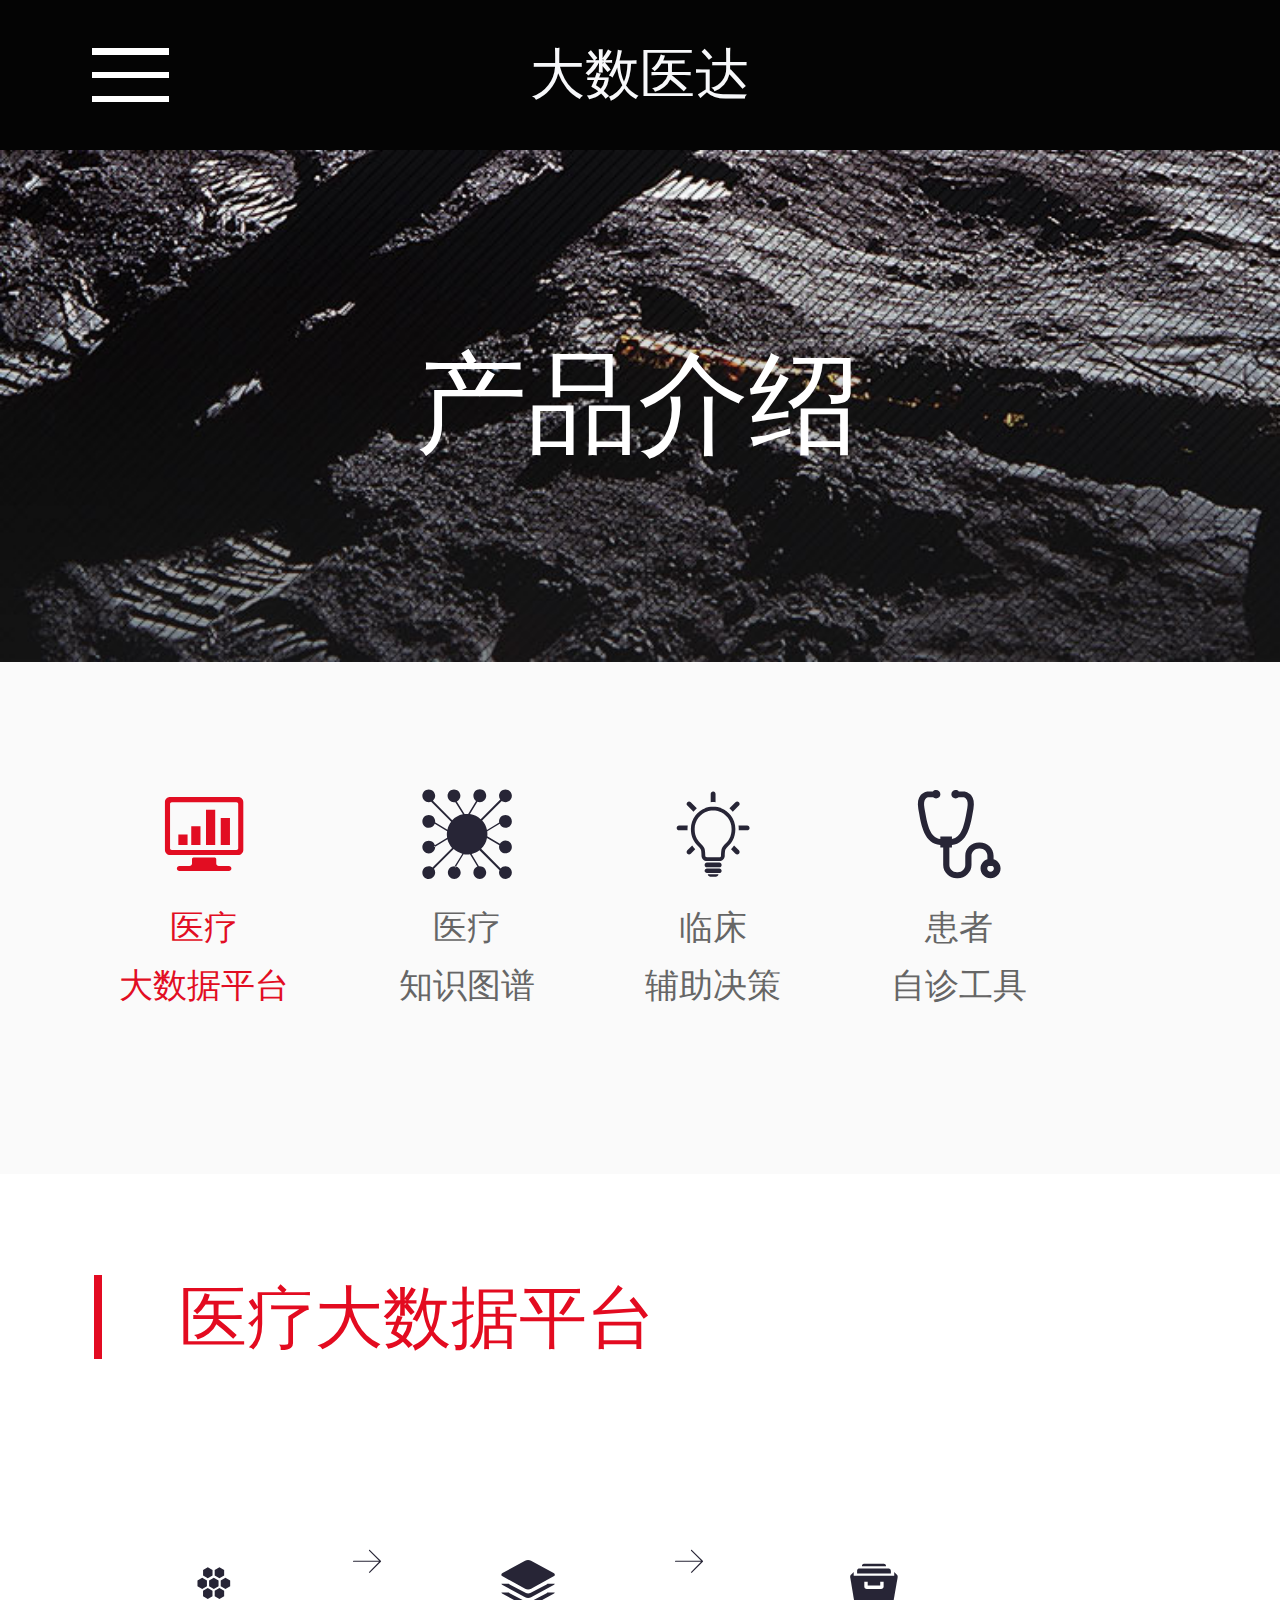
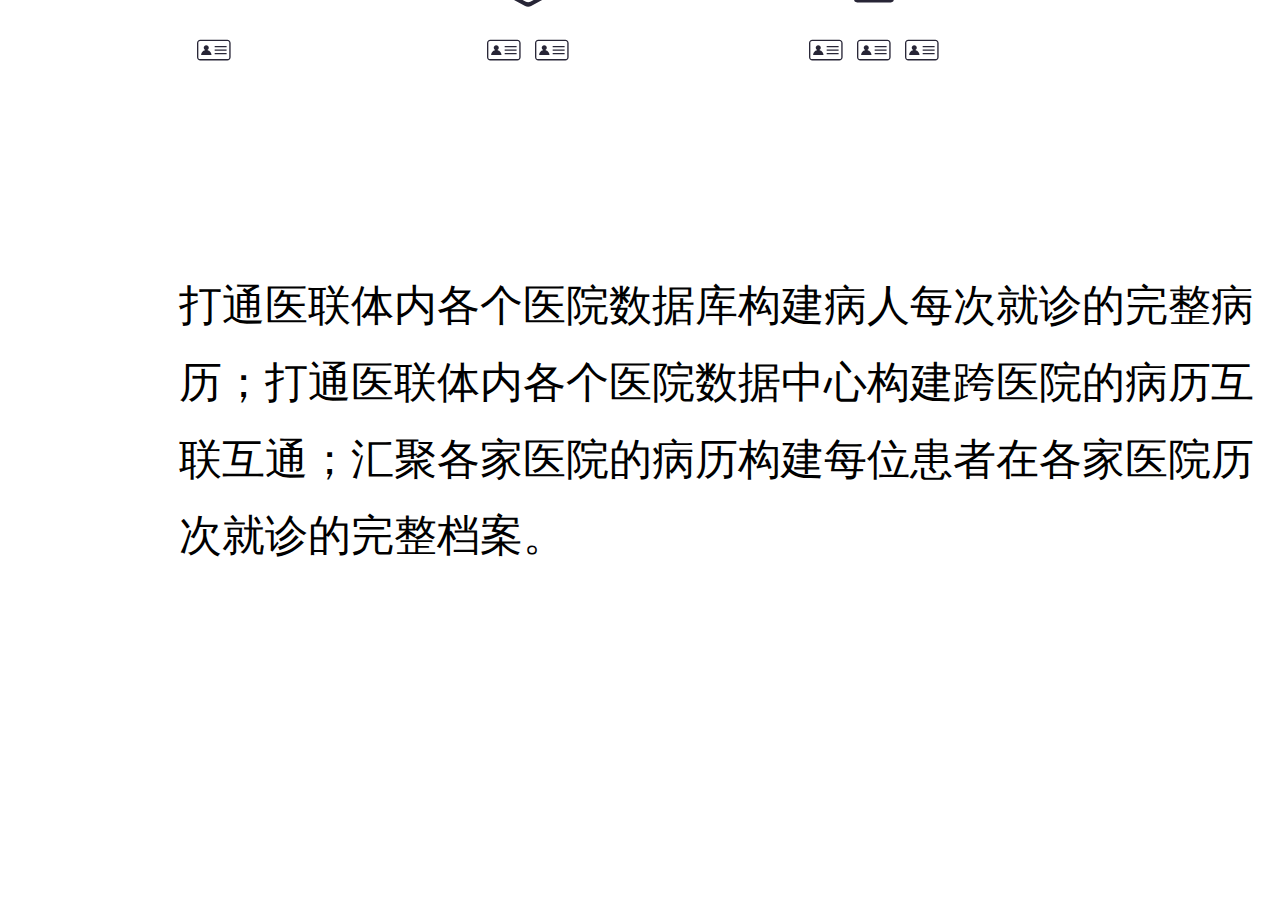
<file: 大数医达/app/分页/index.html>
<!DOCTYPE html>
<html>
	<head>
		<meta charset="UTF-8">
		<title></title>
		<link rel="stylesheet" type="text/css" href="css/z-base.css"/>
		<script src="js/jquery-1.7.2.js"></script>
		<script src="js/swiper-3.4.0.min.js"></script>
		<script src="js/demo.js"></script>
		<script>
			
		</script>
	</head>
	<body>
		<div class="p-box ">
			<div class="p-head">
				<div class="button">
					<span></span>
					<span></span>
					<span class="btn3"></span>
				</div>
				<p class="word">大数医达</p>
			</div>
			<div class="p-bg">
				<p class="bg-word">产品介绍</p>
			</div>
			<div class="p-cont">
				<div class="cont">
					<div class="c-logo">
				 	<a href="javascript:;" class="active">
				 			<div class="control">
					 			<svg  class="intr-svg" viewBox="0 0 595.3 841.9">
			                        <style type="text/css">
			                            .st0{fill-rule:evenodd;clip-rule:evenodd;fill:#272536;}
			                        </style>
			                        <g>
			                            <path class="st0" d="M407.7,650.2c0-8.6-6.2-15.6-13.8-15.6H200.1c-7.6,0-13.8,7-13.8,15.6v38.9c0,12.9-10.5,23.3-23.3,23.3H71.2
			                                c-12.9,0-23.3,10.5-23.3,23.3v0c0,12.9,10.5,23.3,23.3,23.3h451.6c12.9,0,23.3-10.5,23.3-23.3v0c0-12.9-10.5-23.3-23.3-23.3h-91.7
			                                c-12.9,0-23.3-10.5-23.3-23.3V650.2L407.7,650.2L407.7,650.2 M608.3,82.9H-14.3c-25.8,0-46.7,20.9-46.7,46.7v435.8
			                                c0,25.8,20.9,46.7,46.7,46.7h622.6c25.8,0,46.7-20.9,46.7-46.7V129.6C655,103.8,634.1,82.9,608.3,82.9L608.3,82.9L608.3,82.9
			                                 M608.3,549.8c0,8.6-7,15.6-15.6,15.6H1.3c-8.6,0-15.6-7-15.6-15.6V145.1c0-8.6,7-15.6,15.6-15.6h591.5c8.6,0,15.6,7,15.6,15.6
			                                V549.8L608.3,549.8L608.3,549.8 M448.8,520h84.2V274.8h-84.2V520L448.8,520L448.8,520 M314.1,520h84.2V199.4h-84.2V520L314.1,520
			                                L314.1,520 M61.5,520h84.2v-94.3H61.5V520L61.5,520L61.5,520 M179.4,520h84.2V350.3h-84.2V520L179.4,520L179.4,520 M179.4,520
			                                L179.4,520z"></path>
			                        </g>
		                		</svg> 
				 			</div>
	            			<span>医疗</span>
	            			<p>大数据平台</p>
	       				</a>
	        		<a href="javascript:;" >
	        			<div class="control">
	        				<svg version="1.1" class="intr-svg" x="0px" y="0px" viewBox="0 0 595.3 841.9" style="enable-background:new 0 0 595.3 841.9;" xml:space="preserve">
				                <style type="text/css">
				                    .st0{fill:#272536;}
				                </style>
				                <g>
				                    <path class="st0" d="M179.7,713.9c-32.7,0-58.6,25.9-58.6,58.6c0,32.7,25.9,58.6,58.6,58.6s58.6-25.9,58.6-58.6
				                        C238.3,741.1,212.4,713.9,179.7,713.9L179.7,713.9z M647.2,363.6c32.7,0,58.6-25.9,58.6-58.6s-25.9-58.6-58.6-58.6
				                        c-32.7,0-58.6,25.9-58.6,58.6c0,4.1,0,6.8,1.4,9.5l-111.8,68.2c-6.8-32.7-21.8-61.3-43.6-85.9l178.6-178.6
				                        c9.5,6.8,21.8,10.9,34.1,10.9c32.7,0,58.6-25.9,58.6-58.6c0-31.4-25.9-57.2-58.6-57.2c-32.7,0-58.6,25.9-58.6,58.6
				                        c0,12.3,4.1,24.5,10.9,34.1L421,284.5c-27.3-24.5-60-40.9-98.1-46.3L391,125c6.8,2.7,13.6,4.1,21.8,4.1c32.7,0,58.6-25.9,58.6-58.6
				                        s-25.9-58.6-58.6-58.6s-58.6,25.9-58.6,58.6c0,19.1,9.5,36.8,24.5,47.7l-72.2,118.6c-4.1,0-6.8,0-10.9,0c-6.8,0-13.6,0-21.8,1.4
				                        l-70.9-114.5c19.1-9.5,32.7-30,32.7-51.8c0-32.7-25.9-58.6-58.6-58.6s-58.6,25.9-58.6,58.6s25.9,58.6,58.6,58.6
				                        c4.1,0,8.2,0,12.3-1.4l69.5,111.8c-38.2,6.8-72.2,27.3-98.1,53.2L-15.2,115.5C-3,104.6,5.2,89.6,5.2,71.9
				                        c0-32.7-27.3-58.6-58.6-58.6c-32.7,0-58.6,25.9-58.6,58.6s25.9,58.6,58.6,58.6c8.2,0,15-1.4,21.8-4.1L151.1,309
				                        c-16.4,20.4-28.6,45-34.1,72.2L3.9,313.1l0,0c0-2.7,1.4-5.5,1.4-8.2c0-32.7-25.9-58.6-58.6-58.6s-58.6,25.9-58.6,58.6
				                        s25.9,58.6,58.6,58.6c24.5,0,45-15,54.5-36.8l113.1,68.2c-1.4,9.5-2.7,17.7-2.7,27.3c0,10.9,1.4,21.8,2.7,31.4L-5.5,527.1l6.8,12.3
				                        L117,468.5c8.2,30,21.8,55.9,42.3,79.1L-19.3,726.1c-9.5-6.8-21.8-10.9-34.1-10.9c-32.7,0-58.6,25.9-58.6,58.6
				                        c0,31.4,25.9,57.2,58.6,57.2s58.6-25.9,58.6-58.6c0-12.3-4.1-24.5-10.9-34.1l179.9-179.9c21.8,20.4,49.1,34.1,79.1,42.3
				                        l-73.6,117.9l10.9,6.8l73.6-120.6c10.9,1.4,20.4,2.7,31.4,2.7c9.5,0,19.1-1.4,27.3-2.7L391,718c-21.8,8.2-36.8,30-36.8,54.5
				                        c0,32.7,25.9,58.6,58.6,58.6s58.6-25.9,58.6-58.6c0-32.7-25.9-58.6-58.6-58.6c-2.7,0-5.5,0-8.2,1.4l0,0l-66.8-113.1
				                        c27.3-6.8,51.8-17.7,72.2-34.1l182.6,182.7c-2.7,6.8-4.1,15-4.1,21.8c0,32.7,25.9,58.6,58.6,58.6c32.7,0,58.6-25.9,58.6-58.6
				                        c0-32.7-25.9-58.6-58.6-58.6c-17.7,0-32.7,8.2-43.6,20.4L425,555.8c27.3-25.9,46.3-60,53.2-99.5L591.3,523c-1.4,5.5-2.7,9.5-2.7,15
				                        c0,32.7,25.9,58.6,58.6,58.6c32.7,0,58.6-25.9,58.6-58.6c0-32.7-25.9-58.6-58.6-58.6c-21.8,0-40.9,12.3-50.4,30l-115.9-69.5
				                        c1.4-6.8,1.4-13.6,1.4-20.4c0-8.2-1.4-16.4-1.4-24.5l114.5-69.5C603.6,348.6,624.1,363.6,647.2,363.6L647.2,363.6z M-53.4,598
				                        c32.7,0,58.6-25.9,58.6-58.6c0-32.7-25.9-58.6-58.6-58.6s-58.6,25.9-58.6,58.6C-112,570.7-86.1,598-53.4,598L-53.4,598z"></path>
				                </g>
			                </svg>
	        			</div>
	        			<span>医疗</span>
	        			<p>知识图谱</p>
	            		
	        		</a>
	        		<a href="javascript:;" class="">
	        			<div class="control">
	        				 <svg version="1.1" class="intr-svg" viewBox="0 0 595.3 841.9">
			                    <style type="text/css">
			                        .st0{fill-rule:evenodd;clip-rule:evenodd;fill:#272536;}
			                    </style>
			                    <g>
			                        <path class="st0" d="M117.6,216.9c9.2-11.7,19.4-22.5,30.5-32.2c0,0,0,0,0,0l-55.2-55.2c-8.7-8.7-22.7-8.7-31.4,0
			                            c-8.7,8.7-8.7,22.7,0,31.4L117.6,216.9L117.6,216.9L117.6,216.9z M297,128.1c0.2,0,0.4,0,0.6,0c7.3,0,14.5,0.5,21.5,1.2
			                            c0,0,0,0,0,0V54.6C319.2,43,310.6,33,299,32c-13.2-1.1-24.1,9.2-24.1,22.1v75.1c0,0,0,0,0,0c7.1-0.7,14.3-1.2,21.5-1.2
			                            C296.6,128.1,296.8,128.1,297,128.1L297,128.1L297,128.1z M476.6,216.8l56-56c8.7-8.7,8.7-22.7,0-31.4c-8.6-8.7-22.7-8.7-31.4,0
			                            l-55.2,55.2c0,0,0,0,0,0C457.1,194.4,467.3,205.2,476.6,216.8L476.6,216.8L476.6,216.8z M63,374.3c0-10.7,0.9-21.2,2.1-31.6
			                            c0,0,0,0,0,0h-78.9c-12.2,0-22.2,9.9-22.2,22.2c0,12.3,9.9,22.2,22.2,22.2h77.1c0,0,0,0,0,0C63.1,382.9,63,378.6,63,374.3L63,374.3
			                            L63,374.3z M607.9,342.7H529c0,0,0,0,0,0c1.3,10.4,2.1,20.8,2.1,31.6c0,4.3-0.1,8.6-0.2,12.8c0,0,0,0,0,0h76.5
			                            c11.6,0,21.6-8.7,22.6-20.2C631.1,353.8,620.8,342.7,607.9,342.7L607.9,342.7L607.9,342.7z M488.2,524.7c-9,13.2-18.6,24.7-27.7,35
			                            c0,0,0,0,0,0l40.6,40.6c8.7,8.7,22.8,8.7,31.4,0c8.7-8.7,8.7-22.7,0-31.4L488.2,524.7L488.2,524.7L488.2,524.7z M61.5,569
			                            c-8.7,8.7-8.7,22.7,0,31.4c8.7,8.7,22.8,8.7,31.4,0l40.6-40.7c0,0,0,0,0,0c-9.2-10.3-18.7-21.7-27.7-34.9c0,0,0,0,0,0L61.5,569
			                            L61.5,569L61.5,569z M500.3,374.3c0-46-15.3-88.6-41.2-122.7c-22.7-30-53.4-53.4-89.1-67.2l0.2-1l-15.2-4.5
			                            c-11.8-3.4-24-5.8-36.5-7.1l-1.8-0.2h-0.1l-0.1,0c-6.1-0.6-12.4-1-19.1-1h-1c-6.6,0-13,0.4-19.1,1l-0.1,0l-1.8,0.2
			                            c-12.4,1.3-24.6,3.7-36.4,7.1l-14.7,4.3l0.2,1c-35.8,13.8-66.8,37.3-89.6,67.4c-25.8,34.1-41.1,76.7-41.1,122.7
			                            c0,33,5.7,60.2,14.6,82.6c13.3,33.7,33.7,56.4,50,73.7c8.2,8.6,15.4,16,20.3,22.2c5,6.3,7.4,11.2,8.1,15.1
			                            c3.6,18.9,3.9,42.6,3.9,48.7v1.7c0,27.3,22.1,49.3,49.3,49.3h114c27.3,0,49.3-22.1,49.3-49.3v-1.7c0-6,0.4-29.8,3.9-48.7
			                            c0.5-2.6,1.6-5.6,3.9-9.3c3.9-6.4,11.3-14.3,20.4-23.9c13.7-14.4,31.1-32.5,44.9-58.2C490.4,450.9,500.3,417.6,500.3,374.3
			                            L500.3,374.3L500.3,374.3z M453.7,444.3c-10.9,27.5-27.2,46.1-43,62.7c-7.9,8.3-15.6,16.1-22.3,24.6c-6.6,8.5-12.6,18.1-14.9,30
			                            c-4.3,23.2-4.5,48-4.5,55.1v1.6c0,8.2-6.7,14.9-14.9,14.9H240c-4.2,0-7.8-1.6-10.6-4.4c-2.7-2.7-4.3-6.3-4.3-10.5
			                            c0-0.2,0-0.8,0-1.7c0-7.2-0.2-31.9-4.5-55c-1.5-7.8-4.7-14.9-8.5-21.1c-6.9-10.9-15.6-19.9-24.7-29.5
			                            c-13.7-14.3-28.2-29.7-39.5-50.7c-11.3-21-19.6-47.8-19.6-86c0-38.4,12.7-73.6,34.2-101.9c21.5-28.4,51.7-49.8,86.5-60.2l4.3-1.3
			                            c8.4-2.2,17.1-3.9,25.9-4.8h0.1l1.6-0.2c5.2-0.5,10.3-0.8,15.3-0.9l0.9,0.1l0.9-0.1c5,0,10.1,0.3,15.3,0.8h-0.1l1.7,0.2h0
			                            c8.9,0.9,17.5,2.6,25.9,4.8l4.4,1.3c34.9,10.4,65.1,31.8,86.5,60.2c21.4,28.4,34.1,63.6,34.1,101.9
			                            C465.8,403.4,460.9,425.9,453.7,444.3L453.7,444.3L453.7,444.3z M318.4,171.8L318.4,171.8L318.4,171.8L318.4,171.8z M275.6,171.8
			                            L275.6,171.8C275.6,171.8,275.6,171.8,275.6,171.8L275.6,171.8L275.6,171.8z M353.6,681.2H240.5c-11.7,0-21.2,9.5-21.2,21.2
			                            c0,11.7,9.5,21.2,21.2,21.2h113.1c11.7,0,21.2-9.5,21.2-21.2C374.8,690.6,365.3,681.2,353.6,681.2L353.6,681.2z M353.6,734.7H241
			                            c-11.9,0-22,9.8-21.7,21.7c0.3,11.5,9.7,20.7,21.2,20.7h113.1c11.7,0,21.2-9.5,21.2-21.2C374.8,744.2,365.3,734.7,353.6,734.7
			                            L353.6,734.7z M306.9,788.6h-58.2c0,0,0,0,0,0c0,0.6-0.1,1.2-0.1,1.9c0,11.7,18,21.2,34.6,21.2h27.6c16.7,0,34.6-9.5,34.6-21.2
			                            c0-0.7-0.1-1.3-0.1-1.9c0,0,0,0,0,0H306.9L306.9,788.6L306.9,788.6z"></path>
			                    </g>
			                 </svg>
			                 <span>临床</span>
			                 <p>辅助决策</p>
	        			</div>
	           
	        		</a>
	        		<a href="javascript:;" >
	        			<div class="control">
	        				<svg class="intr-svg" viewBox="0 0 595.3 841.9">
			                    <style type="text/css">
			                        .st0{fill-rule:evenodd;clip-rule:evenodd;fill:#272536;}
			                    </style>
			                    <g>
			                        <path class="st0" d="M611.7,651.5v-32.6c0-66.4-56.2-120.5-125.2-120.5h-8.1c-69,0-125.2,54.1-125.2,120.5v85.5
			                            c0,36.4-30.8,66.1-68.6,66.1h-8.1c-37.8,0-68.6-29.6-68.6-66.1V544.3h23.4V520c141.1-12.6,170.1-178.6,191.3-300.6
			                            c1.7-9.6,3.3-19,5-28.2c9.9-54.9,2.6-97.4-21.9-126.3c-26.9-31.8-63.4-33.9-67.5-34l-43.6,0c-7.2-7.3-17.4-12-28.8-12
			                            c-22,0-39.8,17.1-39.8,38.3c0,21.1,17.8,38.3,39.8,38.3c10.4,0,19.7-3.9,26.8-10.1h43.9c1.6,0.2,15.2,2,25.3,14
			                            c13.5,15.9,16.9,44.5,10.1,82.6c-1.7,9.3-3.3,18.8-5,28.5c-23.8,136.7-49.2,242.8-135.5,254.8v-22h-106v22.6
			                            C35.2,457.1,9.2,349.6-15,210.4c-1.7-9.7-3.4-19.3-5-28.5c-6.8-37.6-3.5-65.9,9.5-82c10.3-12.7,24.4-14.5,25.9-14.6h43.9
			                            c7.1,6.2,16.4,10.1,26.8,10.1c22,0,39.7-17.1,39.7-38.3C125.8,36,108,18.9,86,18.9c-11.3,0-21.5,4.6-28.8,12H14.6l-0.9,0
			                            C9.6,31-27,33.1-53.8,64.9c-24.4,28.9-31.8,71.4-21.9,126.3c1.7,9.2,3.3,18.6,5,28.2c21.5,123.3,50.8,291.7,196.1,300.9v23.9h26.1
			                            v160.2c0,66.4,56.2,120.5,125.2,120.5h8.1c69,0,125.2-54.1,125.2-120.5v-85.5c0-36.4,30.8-66.1,68.6-66.1h8.1
			                            c37.8,0,68.6,29.6,68.6,66.1V652c-36.3,11.7-62.6,44.6-62.6,83.5c0,48.7,41,88.1,91.5,88.1c50.6,0,91.5-39.4,91.5-88.1
			                            C675.7,696.1,648.8,662.8,611.7,651.5L611.7,651.5 M584.1,764.7c-16.7,0-30.3-13-30.3-29.1c0-9.6,4.9-18,12.3-23.3h36
			                            c7.4,5.3,12.3,13.7,12.3,23.3C614.4,751.7,600.9,764.7,584.1,764.7L584.1,764.7 M584.1,764.7L584.1,764.7z"></path>
			                    </g>
			                </svg>
			                <span>患者</span>
			                <p>自诊工具</p>
	        			</div>
	            
	        </a>
				</div>
					
				</div>
				<div class="medical" >
					<div class="med1" id="med1">
						<h2>
							<span></span>
							医疗大数据平台
						</h2>
						<ul class="tabs clearfix">
							<li>
								<svg class="hosp-icon" style="width:70px;" viewBox="0 0 200 200">
		                            <style type="text/css">
		                                .st0{fill:#272435;}
		                            </style>
		                            <g>
		                                <g>
		                                    <path class="st0" d="M113,93.2l-13.5-7.9L86,93.2V109l13.5,7.9L113,109V93.2z M132.7,85.3l-13.5,7.9V109l13.5,7.9l13.5-7.9V93.2
		                                            L132.7,85.3z M68.7,122.3v15.8l13.5,7.9l13.5-7.9v-15.8l-13.5-7.9L68.7,122.3z M102,122.3v15.8l13.5,7.9l13.5-7.9v-15.8l-13.5-7.9
		                                            L102,122.3z M95.8,78.7V62.9L82.3,55l-13.5,7.9v15.8l13.5,7.9L95.8,78.7z M129,78.7V62.9L115.5,55L102,62.9v15.8l13.5,7.9
		                                            L129,78.7z M79.8,93.2l-13.5-7.9l-13.5,7.9V109l13.5,7.9l13.5-7.9V93.2z"></path>
		                                </g>
		                            </g>
                       		 	</svg>
                       		 	<div>
                       		 		<svg class="sick-icon" style="width: 40px" viewBox="0 0 200 400">
	                                    <style type="text/css">
	                                        .st0{fill-rule:evenodd;clip-rule:evenodd;fill:#272536;}
	                                    </style>
	                                    <g>
	                                        <path class="st0" d="M103.4,121.5h59.6v-6.6h-59.6V121.5L103.4,121.5z M103.4,104h59.6v-6.6h-59.6V104L103.4,104z M103.4,79.8v6.6
	                                        h59.6v-6.6H103.4L103.4,79.8z"></path>
	                                        <path class="st0" d="M48.7,88.5c0,7,5.6,12.6,12.6,12.6s12.6-5.6,12.6-12.6c0-7-5.6-12.6-12.6-12.6S48.7,81.5,48.7,88.5L48.7,88.5z
	                                        "></path>
	                                        <path class="st0" d="M87.4,125c-0.6-13.9-12-24.9-26-24.9S36,111.1,35.5,125H87.4L87.4,125z"></path>
	                                        <path class="st0" d="M166.6,48.8H31.5c-9,0-16.4,7.4-16.4,16.4v70.6c0,9,7.4,16.4,16.4,16.4h135.2c9,0,16.4-7.4,16.4-16.4V65.2
	                                        C183,56.2,175.6,48.8,166.6,48.8L166.6,48.8z M176.4,137.4c0,4.5-3.7,8.2-8.2,8.2H29.9c-4.5,0-8.2-3.7-8.2-8.2V63.6
	                                        c0-4.5,3.7-8.2,8.2-8.2h138.3c4.5,0,8.2,3.7,8.2,8.2V137.4L176.4,137.4z"></path>
	                                    </g>
                               		 </svg>
                       		 	</div>
							</li>
							<li>
								<svg class="arrow" style="width: 30px; vertical-align: top; " viewBox="0 0 200 200">
	                                <style type="text/css">
	                                    .stt0{fill:#272536;}
	                                </style>
	                                <g>
	                                    <path class="stt0" d="M10.2,84.7h170.1l-66.6-66.6c-1.5-1.5-1.5-4,0-5.5s4-1.5,5.5,0L192,85.4l0,0c1.1,0.7,1.8,1.8,1.8,3.2
	                                            c0,1-0.4,1.8-1,2.5l0,0l-0.2,0.2l0,0l-73.4,73.4c-1.5,1.5-4,1.5-5.5,0s-1.5-4,0-5.5l66.8-66.8H10.2c-2.2,0-3.9-1.7-3.9-3.9
	                                            C6.2,86.4,8,84.7,10.2,84.7L10.2,84.7z"></path>
	                                </g>
                            	</svg>
							</li>
							<li>
								<svg class="hosp-icon1" style="width: 70px" viewBox="0 0 200 200">
	                                <style type="text/css">
	                                    .st0{fill-rule:evenodd;clip-rule:evenodd;fill:#272536;}
	                                </style>
	                                <g>
	                                    <path class="st0" d="M153.2,129.1l-46.6,24.7c-3.4,1.8-8.9,1.8-12.4,0L47.5,129c-1.1-0.6-1.8-1.2-2.2-1.9H24
	                                        c0.4,1.3,1.5,2.5,3.3,3.5l64.5,35.4c4.7,2.6,12.4,2.6,17.1,0l64.3-35.3c1.8-1,2.9-2.3,3.3-3.6h-21.2
	                                        C155,127.8,154.3,128.5,153.2,129.1L153.2,129.1z M153.2,104.2l-46.6,24.7c-3.4,1.8-8.9,1.8-12.4,0l-46.7-24.7
	                                        c-1.1-0.6-1.8-1.2-2.2-1.9H24c0.4,1.3,1.5,2.5,3.3,3.5L91.8,141c4.7,2.6,12.4,2.6,17.1,0l64.3-35.3c1.8-1,2.9-2.3,3.3-3.6h-21.2
	                                        C155,102.9,154.3,103.6,153.2,104.2L153.2,104.2z M27.3,80.9l64.5,35.4c4.7,2.6,12.4,2.6,17.1,0L173.2,81c4.7-2.6,4.7-6.8,0-9.4
	                                        l-64.5-35.4c-4.7-2.6-12.4-2.6-17.1,0L27.3,71.5C22.6,74.1,22.6,78.3,27.3,80.9L27.3,80.9z"></path>
	                                </g>
                            	</svg>
                            	<div >
                            		<svg class="sick-icon" style="width:40px;" viewBox="0 0 200 400">
	                                    <style type="text/css">
	                                        .st0{fill-rule:evenodd;clip-rule:evenodd;fill:#272536;}
	                                    </style>
	                                    <g>
	                                        <path class="st0" d="M103.4,121.5h59.6v-6.6h-59.6V121.5L103.4,121.5z M103.4,104h59.6v-6.6h-59.6V104L103.4,104z M103.4,79.8v6.6
	                                        h59.6v-6.6H103.4L103.4,79.8z"></path>
	                                        <path class="st0" d="M48.7,88.5c0,7,5.6,12.6,12.6,12.6s12.6-5.6,12.6-12.6c0-7-5.6-12.6-12.6-12.6S48.7,81.5,48.7,88.5L48.7,88.5z
	                                        "></path>
	                                        <path class="st0" d="M87.4,125c-0.6-13.9-12-24.9-26-24.9S36,111.1,35.5,125H87.4L87.4,125z"></path>
	                                        <path class="st0" d="M166.6,48.8H31.5c-9,0-16.4,7.4-16.4,16.4v70.6c0,9,7.4,16.4,16.4,16.4h135.2c9,0,16.4-7.4,16.4-16.4V65.2
	                                        C183,56.2,175.6,48.8,166.6,48.8L166.6,48.8z M176.4,137.4c0,4.5-3.7,8.2-8.2,8.2H29.9c-4.5,0-8.2-3.7-8.2-8.2V63.6
	                                        c0-4.5,3.7-8.2,8.2-8.2h138.3c4.5,0,8.2,3.7,8.2,8.2V137.4L176.4,137.4z"></path>
	                                    </g>
                               		</svg>
	                                <svg class="sick-icon" style="width:40px;" viewBox="0 0 200 400">
	                                    <style type="text/css">
	                                        .st0{fill-rule:evenodd;clip-rule:evenodd;fill:#272536;}
	                                    </style>
	                                    <g>
	                                        <path class="st0" d="M103.4,121.5h59.6v-6.6h-59.6V121.5L103.4,121.5z M103.4,104h59.6v-6.6h-59.6V104L103.4,104z M103.4,79.8v6.6
	                                        h59.6v-6.6H103.4L103.4,79.8z"></path>
	                                        <path class="st0" d="M48.7,88.5c0,7,5.6,12.6,12.6,12.6s12.6-5.6,12.6-12.6c0-7-5.6-12.6-12.6-12.6S48.7,81.5,48.7,88.5L48.7,88.5z
	                                        "></path>
	                                        <path class="st0" d="M87.4,125c-0.6-13.9-12-24.9-26-24.9S36,111.1,35.5,125H87.4L87.4,125z"></path>
	                                        <path class="st0" d="M166.6,48.8H31.5c-9,0-16.4,7.4-16.4,16.4v70.6c0,9,7.4,16.4,16.4,16.4h135.2c9,0,16.4-7.4,16.4-16.4V65.2
	                                        C183,56.2,175.6,48.8,166.6,48.8L166.6,48.8z M176.4,137.4c0,4.5-3.7,8.2-8.2,8.2H29.9c-4.5,0-8.2-3.7-8.2-8.2V63.6
	                                        c0-4.5,3.7-8.2,8.2-8.2h138.3c4.5,0,8.2,3.7,8.2,8.2V137.4L176.4,137.4z"></path>
	                                    </g>
	                                </svg>
                            	</div>
							</li>
							<li>
								<svg class="arrow" style="width: 30px; vertical-align: top; " viewBox="0 0 200 200">
	                                <style type="text/css">
	                                    .stt0{fill:#272536;}
	                                </style>
	                                <g>
	                                    <path class="stt0" d="M10.2,84.7h170.1l-66.6-66.6c-1.5-1.5-1.5-4,0-5.5s4-1.5,5.5,0L192,85.4l0,0c1.1,0.7,1.8,1.8,1.8,3.2
	                                            c0,1-0.4,1.8-1,2.5l0,0l-0.2,0.2l0,0l-73.4,73.4c-1.5,1.5-4,1.5-5.5,0s-1.5-4,0-5.5l66.8-66.8H10.2c-2.2,0-3.9-1.7-3.9-3.9
	                                            C6.2,86.4,8,84.7,10.2,84.7L10.2,84.7z"></path>
	                                </g>
                           		 </svg>
							</li>
							<li>
								<svg class="hosp-icon2" style="width: 70px" viewBox="0 0 200 200">
	                                <style type="text/css">
	                                    .st0{fill-rule:evenodd;clip-rule:evenodd;fill:#272536;}
	                                </style>
	                                <g>
	                                    <path class="st0" d="M148.1,65.8c0-6.9-6.9-6.9-6.9-6.9H58.6c0,0-6.9,0-6.9,6.9v6.9h96.5V65.8L148.1,65.8 M127.5,45H72.4
	                                        c0,0-6.9,0-6.9,6.9h68.9C134.4,45,127.5,45,127.5,45L127.5,45 M161.9,72.7l-4.1-4.1v11H42v-11l-4.1,4.1c-4.1,4.1-7,5.2-5.4,13.9
	                                        c1.6,8.6,9.5,55.9,10.7,62.3c1.3,7,8.4,6.9,8.4,6.9h96.5c0,0,7.1,0.1,8.4-6.9c1.2-6.4,9.1-53.7,10.7-62.3
	                                        C168.9,77.9,166,76.8,161.9,72.7L161.9,72.7 M127.5,110.1c0,0,0,6.9-6.9,6.9H79.2c-6.9,0-6.9-6.9-6.9-6.9V96.2H82v11.1h35.8V96.2
	                                        h9.7L127.5,110.1L127.5,110.1 M127.5,110.1L127.5,110.1z"></path>
	                                </g>
                           		 </svg>
                           		 <div>
                           		 	<svg class="sick-icon" style="width: 40px" viewBox="0 0 200 400">
	                                    <style type="text/css">
	                                        .st0{fill-rule:evenodd;clip-rule:evenodd;fill:#272536;}
	                                    </style>
	                                    <g>
	                                        <path class="st0" d="M103.4,121.5h59.6v-6.6h-59.6V121.5L103.4,121.5z M103.4,104h59.6v-6.6h-59.6V104L103.4,104z M103.4,79.8v6.6
	                                        h59.6v-6.6H103.4L103.4,79.8z"></path>
	                                        <path class="st0" d="M48.7,88.5c0,7,5.6,12.6,12.6,12.6s12.6-5.6,12.6-12.6c0-7-5.6-12.6-12.6-12.6S48.7,81.5,48.7,88.5L48.7,88.5z
	                                        "></path>
	                                        <path class="st0" d="M87.4,125c-0.6-13.9-12-24.9-26-24.9S36,111.1,35.5,125H87.4L87.4,125z"></path>
	                                        <path class="st0" d="M166.6,48.8H31.5c-9,0-16.4,7.4-16.4,16.4v70.6c0,9,7.4,16.4,16.4,16.4h135.2c9,0,16.4-7.4,16.4-16.4V65.2
	                                        C183,56.2,175.6,48.8,166.6,48.8L166.6,48.8z M176.4,137.4c0,4.5-3.7,8.2-8.2,8.2H29.9c-4.5,0-8.2-3.7-8.2-8.2V63.6
	                                        c0-4.5,3.7-8.2,8.2-8.2h138.3c4.5,0,8.2,3.7,8.2,8.2V137.4L176.4,137.4z"></path>
	                                    </g>
                                	</svg>
	                                <svg class="sick-icon" style="width: 40px" viewBox="0 0 200 400">
	                                    <style type="text/css">
	                                        .st0{fill-rule:evenodd;clip-rule:evenodd;fill:#272536;}
	                                    </style>
	                                    <g>
	                                        <path class="st0" d="M103.4,121.5h59.6v-6.6h-59.6V121.5L103.4,121.5z M103.4,104h59.6v-6.6h-59.6V104L103.4,104z M103.4,79.8v6.6
	                                        h59.6v-6.6H103.4L103.4,79.8z"></path>
	                                        <path class="st0" d="M48.7,88.5c0,7,5.6,12.6,12.6,12.6s12.6-5.6,12.6-12.6c0-7-5.6-12.6-12.6-12.6S48.7,81.5,48.7,88.5L48.7,88.5z
	                                        "></path>
	                                        <path class="st0" d="M87.4,125c-0.6-13.9-12-24.9-26-24.9S36,111.1,35.5,125H87.4L87.4,125z"></path>
	                                        <path class="st0" d="M166.6,48.8H31.5c-9,0-16.4,7.4-16.4,16.4v70.6c0,9,7.4,16.4,16.4,16.4h135.2c9,0,16.4-7.4,16.4-16.4V65.2
	                                        C183,56.2,175.6,48.8,166.6,48.8L166.6,48.8z M176.4,137.4c0,4.5-3.7,8.2-8.2,8.2H29.9c-4.5,0-8.2-3.7-8.2-8.2V63.6
	                                        c0-4.5,3.7-8.2,8.2-8.2h138.3c4.5,0,8.2,3.7,8.2,8.2V137.4L176.4,137.4z"></path>
	                                    </g>
	                                </svg>
	                                <svg class="sick-icon" style="width: 40px" viewBox="0 0 200 400">
	                                    <style type="text/css">
	                                        .st0{fill-rule:evenodd;clip-rule:evenodd;fill:#272536;}
	                                    </style>
	                                    <g>
	                                        <path class="st0" d="M103.4,121.5h59.6v-6.6h-59.6V121.5L103.4,121.5z M103.4,104h59.6v-6.6h-59.6V104L103.4,104z M103.4,79.8v6.6
	                                        h59.6v-6.6H103.4L103.4,79.8z"></path>
	                                        <path class="st0" d="M48.7,88.5c0,7,5.6,12.6,12.6,12.6s12.6-5.6,12.6-12.6c0-7-5.6-12.6-12.6-12.6S48.7,81.5,48.7,88.5L48.7,88.5z
	                                        "></path>
	                                        <path class="st0" d="M87.4,125c-0.6-13.9-12-24.9-26-24.9S36,111.1,35.5,125H87.4L87.4,125z"></path>
	                                        <path class="st0" d="M166.6,48.8H31.5c-9,0-16.4,7.4-16.4,16.4v70.6c0,9,7.4,16.4,16.4,16.4h135.2c9,0,16.4-7.4,16.4-16.4V65.2
	                                        C183,56.2,175.6,48.8,166.6,48.8L166.6,48.8z M176.4,137.4c0,4.5-3.7,8.2-8.2,8.2H29.9c-4.5,0-8.2-3.7-8.2-8.2V63.6
	                                        c0-4.5,3.7-8.2,8.2-8.2h138.3c4.5,0,8.2,3.7,8.2,8.2V137.4L176.4,137.4z"></path>
	                                    </g>
	                                </svg>
                           		 </div>
							</li>
						</ul>
						<p>
							打通医联体内各个医院数据库构建病人每次就诊的完整病历；打通医联体内各个医院数据中心构建跨医院的病历互联互通；汇聚各家医院的病历构建每位患者在各家医院历次就诊的完整档案。
						</p>
					</div>
					<div class="med2" id="med2">
						<h2>
							<span></span>
							医疗大数据平台
						</h2>
						<ul class="tabs clearfix">
							<li>
								<svg class="hosp-icon" style="width:70px;" viewBox="0 0 200 200">
		                            <style type="text/css">
		                                .st0{fill:#272435;}
		                            </style>
		                            <g>
		                                <g>
		                                    <path class="st0" d="M113,93.2l-13.5-7.9L86,93.2V109l13.5,7.9L113,109V93.2z M132.7,85.3l-13.5,7.9V109l13.5,7.9l13.5-7.9V93.2
		                                            L132.7,85.3z M68.7,122.3v15.8l13.5,7.9l13.5-7.9v-15.8l-13.5-7.9L68.7,122.3z M102,122.3v15.8l13.5,7.9l13.5-7.9v-15.8l-13.5-7.9
		                                            L102,122.3z M95.8,78.7V62.9L82.3,55l-13.5,7.9v15.8l13.5,7.9L95.8,78.7z M129,78.7V62.9L115.5,55L102,62.9v15.8l13.5,7.9
		                                            L129,78.7z M79.8,93.2l-13.5-7.9l-13.5,7.9V109l13.5,7.9l13.5-7.9V93.2z"></path>
		                                </g>
		                            </g>
                       		 	</svg>
                       		 	<div>
                       		 		<svg class="sick-icon" style="width: 40px" viewBox="0 0 200 400">
	                                    <style type="text/css">
	                                        .st0{fill-rule:evenodd;clip-rule:evenodd;fill:#272536;}
	                                    </style>
	                                    <g>
	                                        <path class="st0" d="M103.4,121.5h59.6v-6.6h-59.6V121.5L103.4,121.5z M103.4,104h59.6v-6.6h-59.6V104L103.4,104z M103.4,79.8v6.6
	                                        h59.6v-6.6H103.4L103.4,79.8z"></path>
	                                        <path class="st0" d="M48.7,88.5c0,7,5.6,12.6,12.6,12.6s12.6-5.6,12.6-12.6c0-7-5.6-12.6-12.6-12.6S48.7,81.5,48.7,88.5L48.7,88.5z
	                                        "></path>
	                                        <path class="st0" d="M87.4,125c-0.6-13.9-12-24.9-26-24.9S36,111.1,35.5,125H87.4L87.4,125z"></path>
	                                        <path class="st0" d="M166.6,48.8H31.5c-9,0-16.4,7.4-16.4,16.4v70.6c0,9,7.4,16.4,16.4,16.4h135.2c9,0,16.4-7.4,16.4-16.4V65.2
	                                        C183,56.2,175.6,48.8,166.6,48.8L166.6,48.8z M176.4,137.4c0,4.5-3.7,8.2-8.2,8.2H29.9c-4.5,0-8.2-3.7-8.2-8.2V63.6
	                                        c0-4.5,3.7-8.2,8.2-8.2h138.3c4.5,0,8.2,3.7,8.2,8.2V137.4L176.4,137.4z"></path>
	                                    </g>
                               		 </svg>
                       		 	</div>
							</li>
							<li>
								<svg class="arrow" style="width: 30px; vertical-align: top; " viewBox="0 0 200 200">
	                                <style type="text/css">
	                                    .stt0{fill:#272536;}
	                                </style>
	                                <g>
	                                    <path class="stt0" d="M10.2,84.7h170.1l-66.6-66.6c-1.5-1.5-1.5-4,0-5.5s4-1.5,5.5,0L192,85.4l0,0c1.1,0.7,1.8,1.8,1.8,3.2
	                                            c0,1-0.4,1.8-1,2.5l0,0l-0.2,0.2l0,0l-73.4,73.4c-1.5,1.5-4,1.5-5.5,0s-1.5-4,0-5.5l66.8-66.8H10.2c-2.2,0-3.9-1.7-3.9-3.9
	                                            C6.2,86.4,8,84.7,10.2,84.7L10.2,84.7z"></path>
	                                </g>
                            	</svg>
							</li>
							<li>
								<svg class="hosp-icon1" style="width: 70px" viewBox="0 0 200 200">
	                                <style type="text/css">
	                                    .st0{fill-rule:evenodd;clip-rule:evenodd;fill:#272536;}
	                                </style>
	                                <g>
	                                    <path class="st0" d="M153.2,129.1l-46.6,24.7c-3.4,1.8-8.9,1.8-12.4,0L47.5,129c-1.1-0.6-1.8-1.2-2.2-1.9H24
	                                        c0.4,1.3,1.5,2.5,3.3,3.5l64.5,35.4c4.7,2.6,12.4,2.6,17.1,0l64.3-35.3c1.8-1,2.9-2.3,3.3-3.6h-21.2
	                                        C155,127.8,154.3,128.5,153.2,129.1L153.2,129.1z M153.2,104.2l-46.6,24.7c-3.4,1.8-8.9,1.8-12.4,0l-46.7-24.7
	                                        c-1.1-0.6-1.8-1.2-2.2-1.9H24c0.4,1.3,1.5,2.5,3.3,3.5L91.8,141c4.7,2.6,12.4,2.6,17.1,0l64.3-35.3c1.8-1,2.9-2.3,3.3-3.6h-21.2
	                                        C155,102.9,154.3,103.6,153.2,104.2L153.2,104.2z M27.3,80.9l64.5,35.4c4.7,2.6,12.4,2.6,17.1,0L173.2,81c4.7-2.6,4.7-6.8,0-9.4
	                                        l-64.5-35.4c-4.7-2.6-12.4-2.6-17.1,0L27.3,71.5C22.6,74.1,22.6,78.3,27.3,80.9L27.3,80.9z"></path>
	                                </g>
                            	</svg>
                            	<div >
                            		<svg class="sick-icon" style="width:40px;" viewBox="0 0 200 400">
	                                    <style type="text/css">
	                                        .st0{fill-rule:evenodd;clip-rule:evenodd;fill:#272536;}
	                                    </style>
	                                    <g>
	                                        <path class="st0" d="M103.4,121.5h59.6v-6.6h-59.6V121.5L103.4,121.5z M103.4,104h59.6v-6.6h-59.6V104L103.4,104z M103.4,79.8v6.6
	                                        h59.6v-6.6H103.4L103.4,79.8z"></path>
	                                        <path class="st0" d="M48.7,88.5c0,7,5.6,12.6,12.6,12.6s12.6-5.6,12.6-12.6c0-7-5.6-12.6-12.6-12.6S48.7,81.5,48.7,88.5L48.7,88.5z
	                                        "></path>
	                                        <path class="st0" d="M87.4,125c-0.6-13.9-12-24.9-26-24.9S36,111.1,35.5,125H87.4L87.4,125z"></path>
	                                        <path class="st0" d="M166.6,48.8H31.5c-9,0-16.4,7.4-16.4,16.4v70.6c0,9,7.4,16.4,16.4,16.4h135.2c9,0,16.4-7.4,16.4-16.4V65.2
	                                        C183,56.2,175.6,48.8,166.6,48.8L166.6,48.8z M176.4,137.4c0,4.5-3.7,8.2-8.2,8.2H29.9c-4.5,0-8.2-3.7-8.2-8.2V63.6
	                                        c0-4.5,3.7-8.2,8.2-8.2h138.3c4.5,0,8.2,3.7,8.2,8.2V137.4L176.4,137.4z"></path>
	                                    </g>
                               		</svg>
	                                <svg class="sick-icon" style="width:40px;" viewBox="0 0 200 400">
	                                    <style type="text/css">
	                                        .st0{fill-rule:evenodd;clip-rule:evenodd;fill:#272536;}
	                                    </style>
	                                    <g>
	                                        <path class="st0" d="M103.4,121.5h59.6v-6.6h-59.6V121.5L103.4,121.5z M103.4,104h59.6v-6.6h-59.6V104L103.4,104z M103.4,79.8v6.6
	                                        h59.6v-6.6H103.4L103.4,79.8z"></path>
	                                        <path class="st0" d="M48.7,88.5c0,7,5.6,12.6,12.6,12.6s12.6-5.6,12.6-12.6c0-7-5.6-12.6-12.6-12.6S48.7,81.5,48.7,88.5L48.7,88.5z
	                                        "></path>
	                                        <path class="st0" d="M87.4,125c-0.6-13.9-12-24.9-26-24.9S36,111.1,35.5,125H87.4L87.4,125z"></path>
	                                        <path class="st0" d="M166.6,48.8H31.5c-9,0-16.4,7.4-16.4,16.4v70.6c0,9,7.4,16.4,16.4,16.4h135.2c9,0,16.4-7.4,16.4-16.4V65.2
	                                        C183,56.2,175.6,48.8,166.6,48.8L166.6,48.8z M176.4,137.4c0,4.5-3.7,8.2-8.2,8.2H29.9c-4.5,0-8.2-3.7-8.2-8.2V63.6
	                                        c0-4.5,3.7-8.2,8.2-8.2h138.3c4.5,0,8.2,3.7,8.2,8.2V137.4L176.4,137.4z"></path>
	                                    </g>
	                                </svg>
                            	</div>
							</li>
							<li>
								<svg class="arrow" style="width: 30px; vertical-align: top; " viewBox="0 0 200 200">
	                                <style type="text/css">
	                                    .stt0{fill:#272536;}
	                                </style>
	                                <g>
	                                    <path class="stt0" d="M10.2,84.7h170.1l-66.6-66.6c-1.5-1.5-1.5-4,0-5.5s4-1.5,5.5,0L192,85.4l0,0c1.1,0.7,1.8,1.8,1.8,3.2
	                                            c0,1-0.4,1.8-1,2.5l0,0l-0.2,0.2l0,0l-73.4,73.4c-1.5,1.5-4,1.5-5.5,0s-1.5-4,0-5.5l66.8-66.8H10.2c-2.2,0-3.9-1.7-3.9-3.9
	                                            C6.2,86.4,8,84.7,10.2,84.7L10.2,84.7z"></path>
	                                </g>
                           		 </svg>
							</li>
							<li>
								<svg class="hosp-icon2" style="width: 70px" viewBox="0 0 200 200">
	                                <style type="text/css">
	                                    .st0{fill-rule:evenodd;clip-rule:evenodd;fill:#272536;}
	                                </style>
	                                <g>
	                                    <path class="st0" d="M148.1,65.8c0-6.9-6.9-6.9-6.9-6.9H58.6c0,0-6.9,0-6.9,6.9v6.9h96.5V65.8L148.1,65.8 M127.5,45H72.4
	                                        c0,0-6.9,0-6.9,6.9h68.9C134.4,45,127.5,45,127.5,45L127.5,45 M161.9,72.7l-4.1-4.1v11H42v-11l-4.1,4.1c-4.1,4.1-7,5.2-5.4,13.9
	                                        c1.6,8.6,9.5,55.9,10.7,62.3c1.3,7,8.4,6.9,8.4,6.9h96.5c0,0,7.1,0.1,8.4-6.9c1.2-6.4,9.1-53.7,10.7-62.3
	                                        C168.9,77.9,166,76.8,161.9,72.7L161.9,72.7 M127.5,110.1c0,0,0,6.9-6.9,6.9H79.2c-6.9,0-6.9-6.9-6.9-6.9V96.2H82v11.1h35.8V96.2
	                                        h9.7L127.5,110.1L127.5,110.1 M127.5,110.1L127.5,110.1z"></path>
	                                </g>
                           		 </svg>
                           		 <div>
                           		 	<svg class="sick-icon" style="width: 40px" viewBox="0 0 200 400">
	                                    <style type="text/css">
	                                        .st0{fill-rule:evenodd;clip-rule:evenodd;fill:#272536;}
	                                    </style>
	                                    <g>
	                                        <path class="st0" d="M103.4,121.5h59.6v-6.6h-59.6V121.5L103.4,121.5z M103.4,104h59.6v-6.6h-59.6V104L103.4,104z M103.4,79.8v6.6
	                                        h59.6v-6.6H103.4L103.4,79.8z"></path>
	                                        <path class="st0" d="M48.7,88.5c0,7,5.6,12.6,12.6,12.6s12.6-5.6,12.6-12.6c0-7-5.6-12.6-12.6-12.6S48.7,81.5,48.7,88.5L48.7,88.5z
	                                        "></path>
	                                        <path class="st0" d="M87.4,125c-0.6-13.9-12-24.9-26-24.9S36,111.1,35.5,125H87.4L87.4,125z"></path>
	                                        <path class="st0" d="M166.6,48.8H31.5c-9,0-16.4,7.4-16.4,16.4v70.6c0,9,7.4,16.4,16.4,16.4h135.2c9,0,16.4-7.4,16.4-16.4V65.2
	                                        C183,56.2,175.6,48.8,166.6,48.8L166.6,48.8z M176.4,137.4c0,4.5-3.7,8.2-8.2,8.2H29.9c-4.5,0-8.2-3.7-8.2-8.2V63.6
	                                        c0-4.5,3.7-8.2,8.2-8.2h138.3c4.5,0,8.2,3.7,8.2,8.2V137.4L176.4,137.4z"></path>
	                                    </g>
                                	</svg>
	                                <svg class="sick-icon" style="width: 40px" viewBox="0 0 200 400">
	                                    <style type="text/css">
	                                        .st0{fill-rule:evenodd;clip-rule:evenodd;fill:#272536;}
	                                    </style>
	                                    <g>
	                                        <path class="st0" d="M103.4,121.5h59.6v-6.6h-59.6V121.5L103.4,121.5z M103.4,104h59.6v-6.6h-59.6V104L103.4,104z M103.4,79.8v6.6
	                                        h59.6v-6.6H103.4L103.4,79.8z"></path>
	                                        <path class="st0" d="M48.7,88.5c0,7,5.6,12.6,12.6,12.6s12.6-5.6,12.6-12.6c0-7-5.6-12.6-12.6-12.6S48.7,81.5,48.7,88.5L48.7,88.5z
	                                        "></path>
	                                        <path class="st0" d="M87.4,125c-0.6-13.9-12-24.9-26-24.9S36,111.1,35.5,125H87.4L87.4,125z"></path>
	                                        <path class="st0" d="M166.6,48.8H31.5c-9,0-16.4,7.4-16.4,16.4v70.6c0,9,7.4,16.4,16.4,16.4h135.2c9,0,16.4-7.4,16.4-16.4V65.2
	                                        C183,56.2,175.6,48.8,166.6,48.8L166.6,48.8z M176.4,137.4c0,4.5-3.7,8.2-8.2,8.2H29.9c-4.5,0-8.2-3.7-8.2-8.2V63.6
	                                        c0-4.5,3.7-8.2,8.2-8.2h138.3c4.5,0,8.2,3.7,8.2,8.2V137.4L176.4,137.4z"></path>
	                                    </g>
	                                </svg>
	                                <svg class="sick-icon" style="width: 40px" viewBox="0 0 200 400">
	                                    <style type="text/css">
	                                        .st0{fill-rule:evenodd;clip-rule:evenodd;fill:#272536;}
	                                    </style>
	                                    <g>
	                                        <path class="st0" d="M103.4,121.5h59.6v-6.6h-59.6V121.5L103.4,121.5z M103.4,104h59.6v-6.6h-59.6V104L103.4,104z M103.4,79.8v6.6
	                                        h59.6v-6.6H103.4L103.4,79.8z"></path>
	                                        <path class="st0" d="M48.7,88.5c0,7,5.6,12.6,12.6,12.6s12.6-5.6,12.6-12.6c0-7-5.6-12.6-12.6-12.6S48.7,81.5,48.7,88.5L48.7,88.5z
	                                        "></path>
	                                        <path class="st0" d="M87.4,125c-0.6-13.9-12-24.9-26-24.9S36,111.1,35.5,125H87.4L87.4,125z"></path>
	                                        <path class="st0" d="M166.6,48.8H31.5c-9,0-16.4,7.4-16.4,16.4v70.6c0,9,7.4,16.4,16.4,16.4h135.2c9,0,16.4-7.4,16.4-16.4V65.2
	                                        C183,56.2,175.6,48.8,166.6,48.8L166.6,48.8z M176.4,137.4c0,4.5-3.7,8.2-8.2,8.2H29.9c-4.5,0-8.2-3.7-8.2-8.2V63.6
	                                        c0-4.5,3.7-8.2,8.2-8.2h138.3c4.5,0,8.2,3.7,8.2,8.2V137.4L176.4,137.4z"></path>
	                                    </g>
	                                </svg>
                           		 </div>
							</li>
						</ul>
						<p>
							打通医联体内各个医院数据库构建病人每次就诊的完整病历；打通医联体内各个医院数据中心构建跨医院的病历互联互通；汇聚各家医院的病历构建每位患者在各家医院历次就诊的完整档案。
						</p>
					</div>
					<div class="med3" id="med3">
						<h2>
							<span></span>
							医疗大数据平台
						</h2>
						<ul class="tabs clearfix">
							<li>
								<svg class="hosp-icon" style="width:70px;" viewBox="0 0 200 200">
		                            <style type="text/css">
		                                .st0{fill:#272435;}
		                            </style>
		                            <g>
		                                <g>
		                                    <path class="st0" d="M113,93.2l-13.5-7.9L86,93.2V109l13.5,7.9L113,109V93.2z M132.7,85.3l-13.5,7.9V109l13.5,7.9l13.5-7.9V93.2
		                                            L132.7,85.3z M68.7,122.3v15.8l13.5,7.9l13.5-7.9v-15.8l-13.5-7.9L68.7,122.3z M102,122.3v15.8l13.5,7.9l13.5-7.9v-15.8l-13.5-7.9
		                                            L102,122.3z M95.8,78.7V62.9L82.3,55l-13.5,7.9v15.8l13.5,7.9L95.8,78.7z M129,78.7V62.9L115.5,55L102,62.9v15.8l13.5,7.9
		                                            L129,78.7z M79.8,93.2l-13.5-7.9l-13.5,7.9V109l13.5,7.9l13.5-7.9V93.2z"></path>
		                                </g>
		                            </g>
                       		 	</svg>
                       		 	<div>
                       		 		<svg class="sick-icon" style="width: 40px" viewBox="0 0 200 400">
	                                    <style type="text/css">
	                                        .st0{fill-rule:evenodd;clip-rule:evenodd;fill:#272536;}
	                                    </style>
	                                    <g>
	                                        <path class="st0" d="M103.4,121.5h59.6v-6.6h-59.6V121.5L103.4,121.5z M103.4,104h59.6v-6.6h-59.6V104L103.4,104z M103.4,79.8v6.6
	                                        h59.6v-6.6H103.4L103.4,79.8z"></path>
	                                        <path class="st0" d="M48.7,88.5c0,7,5.6,12.6,12.6,12.6s12.6-5.6,12.6-12.6c0-7-5.6-12.6-12.6-12.6S48.7,81.5,48.7,88.5L48.7,88.5z
	                                        "></path>
	                                        <path class="st0" d="M87.4,125c-0.6-13.9-12-24.9-26-24.9S36,111.1,35.5,125H87.4L87.4,125z"></path>
	                                        <path class="st0" d="M166.6,48.8H31.5c-9,0-16.4,7.4-16.4,16.4v70.6c0,9,7.4,16.4,16.4,16.4h135.2c9,0,16.4-7.4,16.4-16.4V65.2
	                                        C183,56.2,175.6,48.8,166.6,48.8L166.6,48.8z M176.4,137.4c0,4.5-3.7,8.2-8.2,8.2H29.9c-4.5,0-8.2-3.7-8.2-8.2V63.6
	                                        c0-4.5,3.7-8.2,8.2-8.2h138.3c4.5,0,8.2,3.7,8.2,8.2V137.4L176.4,137.4z"></path>
	                                    </g>
                               		 </svg>
                       		 	</div>
							</li>
							<li>
								<svg class="arrow" style="width: 30px; vertical-align: top; " viewBox="0 0 200 200">
	                                <style type="text/css">
	                                    .stt0{fill:#272536;}
	                                </style>
	                                <g>
	                                    <path class="stt0" d="M10.2,84.7h170.1l-66.6-66.6c-1.5-1.5-1.5-4,0-5.5s4-1.5,5.5,0L192,85.4l0,0c1.1,0.7,1.8,1.8,1.8,3.2
	                                            c0,1-0.4,1.8-1,2.5l0,0l-0.2,0.2l0,0l-73.4,73.4c-1.5,1.5-4,1.5-5.5,0s-1.5-4,0-5.5l66.8-66.8H10.2c-2.2,0-3.9-1.7-3.9-3.9
	                                            C6.2,86.4,8,84.7,10.2,84.7L10.2,84.7z"></path>
	                                </g>
                            	</svg>
							</li>
							<li>
								<svg class="hosp-icon1" style="width: 70px" viewBox="0 0 200 200">
	                                <style type="text/css">
	                                    .st0{fill-rule:evenodd;clip-rule:evenodd;fill:#272536;}
	                                </style>
	                                <g>
	                                    <path class="st0" d="M153.2,129.1l-46.6,24.7c-3.4,1.8-8.9,1.8-12.4,0L47.5,129c-1.1-0.6-1.8-1.2-2.2-1.9H24
	                                        c0.4,1.3,1.5,2.5,3.3,3.5l64.5,35.4c4.7,2.6,12.4,2.6,17.1,0l64.3-35.3c1.8-1,2.9-2.3,3.3-3.6h-21.2
	                                        C155,127.8,154.3,128.5,153.2,129.1L153.2,129.1z M153.2,104.2l-46.6,24.7c-3.4,1.8-8.9,1.8-12.4,0l-46.7-24.7
	                                        c-1.1-0.6-1.8-1.2-2.2-1.9H24c0.4,1.3,1.5,2.5,3.3,3.5L91.8,141c4.7,2.6,12.4,2.6,17.1,0l64.3-35.3c1.8-1,2.9-2.3,3.3-3.6h-21.2
	                                        C155,102.9,154.3,103.6,153.2,104.2L153.2,104.2z M27.3,80.9l64.5,35.4c4.7,2.6,12.4,2.6,17.1,0L173.2,81c4.7-2.6,4.7-6.8,0-9.4
	                                        l-64.5-35.4c-4.7-2.6-12.4-2.6-17.1,0L27.3,71.5C22.6,74.1,22.6,78.3,27.3,80.9L27.3,80.9z"></path>
	                                </g>
                            	</svg>
                            	<div >
                            		<svg class="sick-icon" style="width:40px;" viewBox="0 0 200 400">
	                                    <style type="text/css">
	                                        .st0{fill-rule:evenodd;clip-rule:evenodd;fill:#272536;}
	                                    </style>
	                                    <g>
	                                        <path class="st0" d="M103.4,121.5h59.6v-6.6h-59.6V121.5L103.4,121.5z M103.4,104h59.6v-6.6h-59.6V104L103.4,104z M103.4,79.8v6.6
	                                        h59.6v-6.6H103.4L103.4,79.8z"></path>
	                                        <path class="st0" d="M48.7,88.5c0,7,5.6,12.6,12.6,12.6s12.6-5.6,12.6-12.6c0-7-5.6-12.6-12.6-12.6S48.7,81.5,48.7,88.5L48.7,88.5z
	                                        "></path>
	                                        <path class="st0" d="M87.4,125c-0.6-13.9-12-24.9-26-24.9S36,111.1,35.5,125H87.4L87.4,125z"></path>
	                                        <path class="st0" d="M166.6,48.8H31.5c-9,0-16.4,7.4-16.4,16.4v70.6c0,9,7.4,16.4,16.4,16.4h135.2c9,0,16.4-7.4,16.4-16.4V65.2
	                                        C183,56.2,175.6,48.8,166.6,48.8L166.6,48.8z M176.4,137.4c0,4.5-3.7,8.2-8.2,8.2H29.9c-4.5,0-8.2-3.7-8.2-8.2V63.6
	                                        c0-4.5,3.7-8.2,8.2-8.2h138.3c4.5,0,8.2,3.7,8.2,8.2V137.4L176.4,137.4z"></path>
	                                    </g>
                               		</svg>
	                                <svg class="sick-icon" style="width:40px;" viewBox="0 0 200 400">
	                                    <style type="text/css">
	                                        .st0{fill-rule:evenodd;clip-rule:evenodd;fill:#272536;}
	                                    </style>
	                                    <g>
	                                        <path class="st0" d="M103.4,121.5h59.6v-6.6h-59.6V121.5L103.4,121.5z M103.4,104h59.6v-6.6h-59.6V104L103.4,104z M103.4,79.8v6.6
	                                        h59.6v-6.6H103.4L103.4,79.8z"></path>
	                                        <path class="st0" d="M48.7,88.5c0,7,5.6,12.6,12.6,12.6s12.6-5.6,12.6-12.6c0-7-5.6-12.6-12.6-12.6S48.7,81.5,48.7,88.5L48.7,88.5z
	                                        "></path>
	                                        <path class="st0" d="M87.4,125c-0.6-13.9-12-24.9-26-24.9S36,111.1,35.5,125H87.4L87.4,125z"></path>
	                                        <path class="st0" d="M166.6,48.8H31.5c-9,0-16.4,7.4-16.4,16.4v70.6c0,9,7.4,16.4,16.4,16.4h135.2c9,0,16.4-7.4,16.4-16.4V65.2
	                                        C183,56.2,175.6,48.8,166.6,48.8L166.6,48.8z M176.4,137.4c0,4.5-3.7,8.2-8.2,8.2H29.9c-4.5,0-8.2-3.7-8.2-8.2V63.6
	                                        c0-4.5,3.7-8.2,8.2-8.2h138.3c4.5,0,8.2,3.7,8.2,8.2V137.4L176.4,137.4z"></path>
	                                    </g>
	                                </svg>
                            	</div>
							</li>
							<li>
								<svg class="arrow" style="width: 30px; vertical-align: top; " viewBox="0 0 200 200">
	                                <style type="text/css">
	                                    .stt0{fill:#272536;}
	                                </style>
	                                <g>
	                                    <path class="stt0" d="M10.2,84.7h170.1l-66.6-66.6c-1.5-1.5-1.5-4,0-5.5s4-1.5,5.5,0L192,85.4l0,0c1.1,0.7,1.8,1.8,1.8,3.2
	                                            c0,1-0.4,1.8-1,2.5l0,0l-0.2,0.2l0,0l-73.4,73.4c-1.5,1.5-4,1.5-5.5,0s-1.5-4,0-5.5l66.8-66.8H10.2c-2.2,0-3.9-1.7-3.9-3.9
	                                            C6.2,86.4,8,84.7,10.2,84.7L10.2,84.7z"></path>
	                                </g>
                           		 </svg>
							</li>
							<li>
								<svg class="hosp-icon2" style="width: 70px" viewBox="0 0 200 200">
	                                <style type="text/css">
	                                    .st0{fill-rule:evenodd;clip-rule:evenodd;fill:#272536;}
	                                </style>
	                                <g>
	                                    <path class="st0" d="M148.1,65.8c0-6.9-6.9-6.9-6.9-6.9H58.6c0,0-6.9,0-6.9,6.9v6.9h96.5V65.8L148.1,65.8 M127.5,45H72.4
	                                        c0,0-6.9,0-6.9,6.9h68.9C134.4,45,127.5,45,127.5,45L127.5,45 M161.9,72.7l-4.1-4.1v11H42v-11l-4.1,4.1c-4.1,4.1-7,5.2-5.4,13.9
	                                        c1.6,8.6,9.5,55.9,10.7,62.3c1.3,7,8.4,6.9,8.4,6.9h96.5c0,0,7.1,0.1,8.4-6.9c1.2-6.4,9.1-53.7,10.7-62.3
	                                        C168.9,77.9,166,76.8,161.9,72.7L161.9,72.7 M127.5,110.1c0,0,0,6.9-6.9,6.9H79.2c-6.9,0-6.9-6.9-6.9-6.9V96.2H82v11.1h35.8V96.2
	                                        h9.7L127.5,110.1L127.5,110.1 M127.5,110.1L127.5,110.1z"></path>
	                                </g>
                           		 </svg>
                           		 <div>
                           		 	<svg class="sick-icon" style="width: 40px" viewBox="0 0 200 400">
	                                    <style type="text/css">
	                                        .st0{fill-rule:evenodd;clip-rule:evenodd;fill:#272536;}
	                                    </style>
	                                    <g>
	                                        <path class="st0" d="M103.4,121.5h59.6v-6.6h-59.6V121.5L103.4,121.5z M103.4,104h59.6v-6.6h-59.6V104L103.4,104z M103.4,79.8v6.6
	                                        h59.6v-6.6H103.4L103.4,79.8z"></path>
	                                        <path class="st0" d="M48.7,88.5c0,7,5.6,12.6,12.6,12.6s12.6-5.6,12.6-12.6c0-7-5.6-12.6-12.6-12.6S48.7,81.5,48.7,88.5L48.7,88.5z
	                                        "></path>
	                                        <path class="st0" d="M87.4,125c-0.6-13.9-12-24.9-26-24.9S36,111.1,35.5,125H87.4L87.4,125z"></path>
	                                        <path class="st0" d="M166.6,48.8H31.5c-9,0-16.4,7.4-16.4,16.4v70.6c0,9,7.4,16.4,16.4,16.4h135.2c9,0,16.4-7.4,16.4-16.4V65.2
	                                        C183,56.2,175.6,48.8,166.6,48.8L166.6,48.8z M176.4,137.4c0,4.5-3.7,8.2-8.2,8.2H29.9c-4.5,0-8.2-3.7-8.2-8.2V63.6
	                                        c0-4.5,3.7-8.2,8.2-8.2h138.3c4.5,0,8.2,3.7,8.2,8.2V137.4L176.4,137.4z"></path>
	                                    </g>
                                	</svg>
	                                <svg class="sick-icon" style="width: 40px" viewBox="0 0 200 400">
	                                    <style type="text/css">
	                                        .st0{fill-rule:evenodd;clip-rule:evenodd;fill:#272536;}
	                                    </style>
	                                    <g>
	                                        <path class="st0" d="M103.4,121.5h59.6v-6.6h-59.6V121.5L103.4,121.5z M103.4,104h59.6v-6.6h-59.6V104L103.4,104z M103.4,79.8v6.6
	                                        h59.6v-6.6H103.4L103.4,79.8z"></path>
	                                        <path class="st0" d="M48.7,88.5c0,7,5.6,12.6,12.6,12.6s12.6-5.6,12.6-12.6c0-7-5.6-12.6-12.6-12.6S48.7,81.5,48.7,88.5L48.7,88.5z
	                                        "></path>
	                                        <path class="st0" d="M87.4,125c-0.6-13.9-12-24.9-26-24.9S36,111.1,35.5,125H87.4L87.4,125z"></path>
	                                        <path class="st0" d="M166.6,48.8H31.5c-9,0-16.4,7.4-16.4,16.4v70.6c0,9,7.4,16.4,16.4,16.4h135.2c9,0,16.4-7.4,16.4-16.4V65.2
	                                        C183,56.2,175.6,48.8,166.6,48.8L166.6,48.8z M176.4,137.4c0,4.5-3.7,8.2-8.2,8.2H29.9c-4.5,0-8.2-3.7-8.2-8.2V63.6
	                                        c0-4.5,3.7-8.2,8.2-8.2h138.3c4.5,0,8.2,3.7,8.2,8.2V137.4L176.4,137.4z"></path>
	                                    </g>
	                                </svg>
	                                <svg class="sick-icon" style="width: 40px" viewBox="0 0 200 400">
	                                    <style type="text/css">
	                                        .st0{fill-rule:evenodd;clip-rule:evenodd;fill:#272536;}
	                                    </style>
	                                    <g>
	                                        <path class="st0" d="M103.4,121.5h59.6v-6.6h-59.6V121.5L103.4,121.5z M103.4,104h59.6v-6.6h-59.6V104L103.4,104z M103.4,79.8v6.6
	                                        h59.6v-6.6H103.4L103.4,79.8z"></path>
	                                        <path class="st0" d="M48.7,88.5c0,7,5.6,12.6,12.6,12.6s12.6-5.6,12.6-12.6c0-7-5.6-12.6-12.6-12.6S48.7,81.5,48.7,88.5L48.7,88.5z
	                                        "></path>
	                                        <path class="st0" d="M87.4,125c-0.6-13.9-12-24.9-26-24.9S36,111.1,35.5,125H87.4L87.4,125z"></path>
	                                        <path class="st0" d="M166.6,48.8H31.5c-9,0-16.4,7.4-16.4,16.4v70.6c0,9,7.4,16.4,16.4,16.4h135.2c9,0,16.4-7.4,16.4-16.4V65.2
	                                        C183,56.2,175.6,48.8,166.6,48.8L166.6,48.8z M176.4,137.4c0,4.5-3.7,8.2-8.2,8.2H29.9c-4.5,0-8.2-3.7-8.2-8.2V63.6
	                                        c0-4.5,3.7-8.2,8.2-8.2h138.3c4.5,0,8.2,3.7,8.2,8.2V137.4L176.4,137.4z"></path>
	                                    </g>
	                                </svg>
                           		 </div>
							</li>
						</ul>
						<p>
							打通医联体内各个医院数据库构建病人每次就诊的完整病历；打通医联体内各个医院数据中心构建跨医院的病历互联互通；汇聚各家医院的病历构建每位患者在各家医院历次就诊的完整档案。
						</p>
					</div>
					<div class="med4" id="med4">
						<h2>
							<span></span>
							医疗大数据平台
						</h2>
						<ul class="tabs clearfix">
							<li>
								<svg class="hosp-icon" style="width:70px;" viewBox="0 0 200 200">
		                            <style type="text/css">
		                                .st0{fill:#272435;}
		                            </style>
		                            <g>
		                                <g>
		                                    <path class="st0" d="M113,93.2l-13.5-7.9L86,93.2V109l13.5,7.9L113,109V93.2z M132.7,85.3l-13.5,7.9V109l13.5,7.9l13.5-7.9V93.2
		                                            L132.7,85.3z M68.7,122.3v15.8l13.5,7.9l13.5-7.9v-15.8l-13.5-7.9L68.7,122.3z M102,122.3v15.8l13.5,7.9l13.5-7.9v-15.8l-13.5-7.9
		                                            L102,122.3z M95.8,78.7V62.9L82.3,55l-13.5,7.9v15.8l13.5,7.9L95.8,78.7z M129,78.7V62.9L115.5,55L102,62.9v15.8l13.5,7.9
		                                            L129,78.7z M79.8,93.2l-13.5-7.9l-13.5,7.9V109l13.5,7.9l13.5-7.9V93.2z"></path>
		                                </g>
		                            </g>
                       		 	</svg>
                       		 	<div>
                       		 		<svg class="sick-icon" style="width: 40px" viewBox="0 0 200 400">
	                                    <style type="text/css">
	                                        .st0{fill-rule:evenodd;clip-rule:evenodd;fill:#272536;}
	                                    </style>
	                                    <g>
	                                        <path class="st0" d="M103.4,121.5h59.6v-6.6h-59.6V121.5L103.4,121.5z M103.4,104h59.6v-6.6h-59.6V104L103.4,104z M103.4,79.8v6.6
	                                        h59.6v-6.6H103.4L103.4,79.8z"></path>
	                                        <path class="st0" d="M48.7,88.5c0,7,5.6,12.6,12.6,12.6s12.6-5.6,12.6-12.6c0-7-5.6-12.6-12.6-12.6S48.7,81.5,48.7,88.5L48.7,88.5z
	                                        "></path>
	                                        <path class="st0" d="M87.4,125c-0.6-13.9-12-24.9-26-24.9S36,111.1,35.5,125H87.4L87.4,125z"></path>
	                                        <path class="st0" d="M166.6,48.8H31.5c-9,0-16.4,7.4-16.4,16.4v70.6c0,9,7.4,16.4,16.4,16.4h135.2c9,0,16.4-7.4,16.4-16.4V65.2
	                                        C183,56.2,175.6,48.8,166.6,48.8L166.6,48.8z M176.4,137.4c0,4.5-3.7,8.2-8.2,8.2H29.9c-4.5,0-8.2-3.7-8.2-8.2V63.6
	                                        c0-4.5,3.7-8.2,8.2-8.2h138.3c4.5,0,8.2,3.7,8.2,8.2V137.4L176.4,137.4z"></path>
	                                    </g>
                               		 </svg>
                       		 	</div>
							</li>
							<li>
								<svg class="arrow" style="width: 30px; vertical-align: top; " viewBox="0 0 200 200">
	                                <style type="text/css">
	                                    .stt0{fill:#272536;}
	                                </style>
	                                <g>
	                                    <path class="stt0" d="M10.2,84.7h170.1l-66.6-66.6c-1.5-1.5-1.5-4,0-5.5s4-1.5,5.5,0L192,85.4l0,0c1.1,0.7,1.8,1.8,1.8,3.2
	                                            c0,1-0.4,1.8-1,2.5l0,0l-0.2,0.2l0,0l-73.4,73.4c-1.5,1.5-4,1.5-5.5,0s-1.5-4,0-5.5l66.8-66.8H10.2c-2.2,0-3.9-1.7-3.9-3.9
	                                            C6.2,86.4,8,84.7,10.2,84.7L10.2,84.7z"></path>
	                                </g>
                            	</svg>
							</li>
							<li>
								<svg class="hosp-icon1" style="width: 70px" viewBox="0 0 200 200">
	                                <style type="text/css">
	                                    .st0{fill-rule:evenodd;clip-rule:evenodd;fill:#272536;}
	                                </style>
	                                <g>
	                                    <path class="st0" d="M153.2,129.1l-46.6,24.7c-3.4,1.8-8.9,1.8-12.4,0L47.5,129c-1.1-0.6-1.8-1.2-2.2-1.9H24
	                                        c0.4,1.3,1.5,2.5,3.3,3.5l64.5,35.4c4.7,2.6,12.4,2.6,17.1,0l64.3-35.3c1.8-1,2.9-2.3,3.3-3.6h-21.2
	                                        C155,127.8,154.3,128.5,153.2,129.1L153.2,129.1z M153.2,104.2l-46.6,24.7c-3.4,1.8-8.9,1.8-12.4,0l-46.7-24.7
	                                        c-1.1-0.6-1.8-1.2-2.2-1.9H24c0.4,1.3,1.5,2.5,3.3,3.5L91.8,141c4.7,2.6,12.4,2.6,17.1,0l64.3-35.3c1.8-1,2.9-2.3,3.3-3.6h-21.2
	                                        C155,102.9,154.3,103.6,153.2,104.2L153.2,104.2z M27.3,80.9l64.5,35.4c4.7,2.6,12.4,2.6,17.1,0L173.2,81c4.7-2.6,4.7-6.8,0-9.4
	                                        l-64.5-35.4c-4.7-2.6-12.4-2.6-17.1,0L27.3,71.5C22.6,74.1,22.6,78.3,27.3,80.9L27.3,80.9z"></path>
	                                </g>
                            	</svg>
                            	<div >
                            		<svg class="sick-icon" style="width:40px;" viewBox="0 0 200 400">
	                                    <style type="text/css">
	                                        .st0{fill-rule:evenodd;clip-rule:evenodd;fill:#272536;}
	                                    </style>
	                                    <g>
	                                        <path class="st0" d="M103.4,121.5h59.6v-6.6h-59.6V121.5L103.4,121.5z M103.4,104h59.6v-6.6h-59.6V104L103.4,104z M103.4,79.8v6.6
	                                        h59.6v-6.6H103.4L103.4,79.8z"></path>
	                                        <path class="st0" d="M48.7,88.5c0,7,5.6,12.6,12.6,12.6s12.6-5.6,12.6-12.6c0-7-5.6-12.6-12.6-12.6S48.7,81.5,48.7,88.5L48.7,88.5z
	                                        "></path>
	                                        <path class="st0" d="M87.4,125c-0.6-13.9-12-24.9-26-24.9S36,111.1,35.5,125H87.4L87.4,125z"></path>
	                                        <path class="st0" d="M166.6,48.8H31.5c-9,0-16.4,7.4-16.4,16.4v70.6c0,9,7.4,16.4,16.4,16.4h135.2c9,0,16.4-7.4,16.4-16.4V65.2
	                                        C183,56.2,175.6,48.8,166.6,48.8L166.6,48.8z M176.4,137.4c0,4.5-3.7,8.2-8.2,8.2H29.9c-4.5,0-8.2-3.7-8.2-8.2V63.6
	                                        c0-4.5,3.7-8.2,8.2-8.2h138.3c4.5,0,8.2,3.7,8.2,8.2V137.4L176.4,137.4z"></path>
	                                    </g>
                               		</svg>
	                                <svg class="sick-icon" style="width:40px;" viewBox="0 0 200 400">
	                                    <style type="text/css">
	                                        .st0{fill-rule:evenodd;clip-rule:evenodd;fill:#272536;}
	                                    </style>
	                                    <g>
	                                        <path class="st0" d="M103.4,121.5h59.6v-6.6h-59.6V121.5L103.4,121.5z M103.4,104h59.6v-6.6h-59.6V104L103.4,104z M103.4,79.8v6.6
	                                        h59.6v-6.6H103.4L103.4,79.8z"></path>
	                                        <path class="st0" d="M48.7,88.5c0,7,5.6,12.6,12.6,12.6s12.6-5.6,12.6-12.6c0-7-5.6-12.6-12.6-12.6S48.7,81.5,48.7,88.5L48.7,88.5z
	                                        "></path>
	                                        <path class="st0" d="M87.4,125c-0.6-13.9-12-24.9-26-24.9S36,111.1,35.5,125H87.4L87.4,125z"></path>
	                                        <path class="st0" d="M166.6,48.8H31.5c-9,0-16.4,7.4-16.4,16.4v70.6c0,9,7.4,16.4,16.4,16.4h135.2c9,0,16.4-7.4,16.4-16.4V65.2
	                                        C183,56.2,175.6,48.8,166.6,48.8L166.6,48.8z M176.4,137.4c0,4.5-3.7,8.2-8.2,8.2H29.9c-4.5,0-8.2-3.7-8.2-8.2V63.6
	                                        c0-4.5,3.7-8.2,8.2-8.2h138.3c4.5,0,8.2,3.7,8.2,8.2V137.4L176.4,137.4z"></path>
	                                    </g>
	                                </svg>
                            	</div>
							</li>
							<li>
								<svg class="arrow" style="width: 30px; vertical-align: top; " viewBox="0 0 200 200">
	                                <style type="text/css">
	                                    .stt0{fill:#272536;}
	                                </style>
	                                <g>
	                                    <path class="stt0" d="M10.2,84.7h170.1l-66.6-66.6c-1.5-1.5-1.5-4,0-5.5s4-1.5,5.5,0L192,85.4l0,0c1.1,0.7,1.8,1.8,1.8,3.2
	                                            c0,1-0.4,1.8-1,2.5l0,0l-0.2,0.2l0,0l-73.4,73.4c-1.5,1.5-4,1.5-5.5,0s-1.5-4,0-5.5l66.8-66.8H10.2c-2.2,0-3.9-1.7-3.9-3.9
	                                            C6.2,86.4,8,84.7,10.2,84.7L10.2,84.7z"></path>
	                                </g>
                           		 </svg>
							</li>
							<li>
								<svg class="hosp-icon2" style="width: 70px" viewBox="0 0 200 200">
	                                <style type="text/css">
	                                    .st0{fill-rule:evenodd;clip-rule:evenodd;fill:#272536;}
	                                </style>
	                                <g>
	                                    <path class="st0" d="M148.1,65.8c0-6.9-6.9-6.9-6.9-6.9H58.6c0,0-6.9,0-6.9,6.9v6.9h96.5V65.8L148.1,65.8 M127.5,45H72.4
	                                        c0,0-6.9,0-6.9,6.9h68.9C134.4,45,127.5,45,127.5,45L127.5,45 M161.9,72.7l-4.1-4.1v11H42v-11l-4.1,4.1c-4.1,4.1-7,5.2-5.4,13.9
	                                        c1.6,8.6,9.5,55.9,10.7,62.3c1.3,7,8.4,6.9,8.4,6.9h96.5c0,0,7.1,0.1,8.4-6.9c1.2-6.4,9.1-53.7,10.7-62.3
	                                        C168.9,77.9,166,76.8,161.9,72.7L161.9,72.7 M127.5,110.1c0,0,0,6.9-6.9,6.9H79.2c-6.9,0-6.9-6.9-6.9-6.9V96.2H82v11.1h35.8V96.2
	                                        h9.7L127.5,110.1L127.5,110.1 M127.5,110.1L127.5,110.1z"></path>
	                                </g>
                           		 </svg>
                           		 <div>
                           		 	<svg class="sick-icon" style="width: 40px" viewBox="0 0 200 400">
	                                    <style type="text/css">
	                                        .st0{fill-rule:evenodd;clip-rule:evenodd;fill:#272536;}
	                                    </style>
	                                    <g>
	                                        <path class="st0" d="M103.4,121.5h59.6v-6.6h-59.6V121.5L103.4,121.5z M103.4,104h59.6v-6.6h-59.6V104L103.4,104z M103.4,79.8v6.6
	                                        h59.6v-6.6H103.4L103.4,79.8z"></path>
	                                        <path class="st0" d="M48.7,88.5c0,7,5.6,12.6,12.6,12.6s12.6-5.6,12.6-12.6c0-7-5.6-12.6-12.6-12.6S48.7,81.5,48.7,88.5L48.7,88.5z
	                                        "></path>
	                                        <path class="st0" d="M87.4,125c-0.6-13.9-12-24.9-26-24.9S36,111.1,35.5,125H87.4L87.4,125z"></path>
	                                        <path class="st0" d="M166.6,48.8H31.5c-9,0-16.4,7.4-16.4,16.4v70.6c0,9,7.4,16.4,16.4,16.4h135.2c9,0,16.4-7.4,16.4-16.4V65.2
	                                        C183,56.2,175.6,48.8,166.6,48.8L166.6,48.8z M176.4,137.4c0,4.5-3.7,8.2-8.2,8.2H29.9c-4.5,0-8.2-3.7-8.2-8.2V63.6
	                                        c0-4.5,3.7-8.2,8.2-8.2h138.3c4.5,0,8.2,3.7,8.2,8.2V137.4L176.4,137.4z"></path>
	                                    </g>
                                	</svg>
	                                <svg class="sick-icon" style="width: 40px" viewBox="0 0 200 400">
	                                    <style type="text/css">
	                                        .st0{fill-rule:evenodd;clip-rule:evenodd;fill:#272536;}
	                                    </style>
	                                    <g>
	                                        <path class="st0" d="M103.4,121.5h59.6v-6.6h-59.6V121.5L103.4,121.5z M103.4,104h59.6v-6.6h-59.6V104L103.4,104z M103.4,79.8v6.6
	                                        h59.6v-6.6H103.4L103.4,79.8z"></path>
	                                        <path class="st0" d="M48.7,88.5c0,7,5.6,12.6,12.6,12.6s12.6-5.6,12.6-12.6c0-7-5.6-12.6-12.6-12.6S48.7,81.5,48.7,88.5L48.7,88.5z
	                                        "></path>
	                                        <path class="st0" d="M87.4,125c-0.6-13.9-12-24.9-26-24.9S36,111.1,35.5,125H87.4L87.4,125z"></path>
	                                        <path class="st0" d="M166.6,48.8H31.5c-9,0-16.4,7.4-16.4,16.4v70.6c0,9,7.4,16.4,16.4,16.4h135.2c9,0,16.4-7.4,16.4-16.4V65.2
	                                        C183,56.2,175.6,48.8,166.6,48.8L166.6,48.8z M176.4,137.4c0,4.5-3.7,8.2-8.2,8.2H29.9c-4.5,0-8.2-3.7-8.2-8.2V63.6
	                                        c0-4.5,3.7-8.2,8.2-8.2h138.3c4.5,0,8.2,3.7,8.2,8.2V137.4L176.4,137.4z"></path>
	                                    </g>
	                                </svg>
	                                <svg class="sick-icon" style="width: 40px" viewBox="0 0 200 400">
	                                    <style type="text/css">
	                                        .st0{fill-rule:evenodd;clip-rule:evenodd;fill:#272536;}
	                                    </style>
	                                    <g>
	                                        <path class="st0" d="M103.4,121.5h59.6v-6.6h-59.6V121.5L103.4,121.5z M103.4,104h59.6v-6.6h-59.6V104L103.4,104z M103.4,79.8v6.6
	                                        h59.6v-6.6H103.4L103.4,79.8z"></path>
	                                        <path class="st0" d="M48.7,88.5c0,7,5.6,12.6,12.6,12.6s12.6-5.6,12.6-12.6c0-7-5.6-12.6-12.6-12.6S48.7,81.5,48.7,88.5L48.7,88.5z
	                                        "></path>
	                                        <path class="st0" d="M87.4,125c-0.6-13.9-12-24.9-26-24.9S36,111.1,35.5,125H87.4L87.4,125z"></path>
	                                        <path class="st0" d="M166.6,48.8H31.5c-9,0-16.4,7.4-16.4,16.4v70.6c0,9,7.4,16.4,16.4,16.4h135.2c9,0,16.4-7.4,16.4-16.4V65.2
	                                        C183,56.2,175.6,48.8,166.6,48.8L166.6,48.8z M176.4,137.4c0,4.5-3.7,8.2-8.2,8.2H29.9c-4.5,0-8.2-3.7-8.2-8.2V63.6
	                                        c0-4.5,3.7-8.2,8.2-8.2h138.3c4.5,0,8.2,3.7,8.2,8.2V137.4L176.4,137.4z"></path>
	                                    </g>
	                                </svg>
                           		 </div>
							</li>
						</ul>
						<p>
							打通医联体内各个医院数据库构建病人每次就诊的完整病历；打通医联体内各个医院数据中心构建跨医院的病历互联互通；汇聚各家医院的病历构建每位患者在各家医院历次就诊的完整档案。
						</p>
					</div>
				</div>
				
			</div>
		</div>
	</body>
</html>
</file>
<file: 大数医达/app/分页/css/z-base.css>
@charset "utf-8";
/* CSS Document */
*{
	margin:0;
	padding:0;
}
body{
    font:0.08rem/1.5 "Helvetica Neue",Helvetica,Arial,"Microsoft Yahei","Hiragino Sans GB","Heiti SC","WenQuanYi Micro Hei",sans-serif;
}/*统一字，体这个好看*/
input{
	outline:none;	
}
select{
	outline:none;
	cursor: pointer;
	}
textarea{
	resize: none;
	font-size: 0.06rem;
}
h1, h2, h3, h4, h5, h6{
	font-size:0.06rem;
	font-weight:normal;	
}
a{
	font-size:0.06rem;
	color:#666;
	text-decoration:none;	
}
a:hover{
	color:#39c7bb;
}
img{
	border:0;
	display:block;	
}
ul, ol, dl, li{
	list-style:none;	
}
.clearfix:after{
	display:block;
	content:"";
	clear:both;	
}
.clearfix{
	zoom:1;	
}
.fl{
	float:left;	
}
.fr{
	float:right;	
}
i{
	font-style:normal;
	}
b{
	font-weight:normal;
	}


.warper{
	width:3.75rem;
	margin:0 auto;
}
.p-head{
	width:100%;
	height:0.44rem;
	background:#040404;
	position:relative;
}
.p-head .button{
	width:0.225rem;
	position: absolute;
	left:0.27rem;
	top:0.14rem;
}
.p-head .button span{
	width:0.225rem;
	height:0.02rem;
	background:#fff;
	display: block;
	margin-bottom:0.05rem;
}
.p-head .button .btn3{
	margin-bottom:0;
}
.p-head .word{
	font-size:0.16rem;
	color:#f7f8fa;
	text-align: center;
	line-height:0.44rem;
}
.p-bg{
	width:100%;
	height:1.5rem;
	background:url(../images/banner2.jpg) no-repeat;
	position:relative;
	background-size:3.75rem 1.5rem;
}
.p-bg .bg-word{
	font-size:0.325rem;
	color:#fff;
	position: absolute;
	top:0.5rem;
	left:1.22rem;
	
}
.p-cont .cont{
	width:100%;
	height:1.5rem;
	background:#fafafa;
}
.p-cont .cont .c-logo .active .intr-svg .st0 {
	fill:#e20d22
}
.p-cont	.cont .c-logo{
	padding-top:0.37rem;
	margin-left:0.35rem;
	margin-bottom:0.175rem;
}
.p-cont	.cont .c-logo a{
	display: inline-block;
	text-align: center;
	font-size:0.1rem;
	line-height:0.17rem;
	margin-right:0.3rem;
}
.p-cont	.cont .c-logo a span{
	display: block;
}
.p-cont	.cont .c-logo .active span {
	color:#e20d23;
}
.p-cont	.cont .c-logo .active p {
	color:#e20d23;
}
.p-cont	.cont .c-logo .control{
	
}
.p-cont	.cont .c-logo .intr-svg {
	width: 0.3rem;
	height: 0.27rem;
	
}
.p-cont .medical{
	width:100%;
	background:#fff;
	overflow: hidden;
	position: relative;
	margin-bottom:1rem;
	z-index:1;
	
}
.p-cont .medical .med1 {
	width:3.75rem;
	
	margin-left:0.275rem;
	margin-top:0.27rem;
	margin-right:0.275rem;
}
.p-cont .medical .med1 h2{
	font-size:0.2rem;
	color:#e30b20;
	
}
.p-cont .medical .med1 h2 span{
	border:4px solid #e30b22;
	margin-right:0.225rem;
	
}
.p-cont .medical .med1 .tabs{
	overflow: hidden;
	margin-top:0.525rem;
	margin-left:0.25rem;
	margin-bottom:0.425rem;
	
}

.p-cont .medical .med1 .tabs li{
	text-align: center;
	float:left;
	margin-right:0.3rem;
}
.p-cont .medical .med1 p{
	margin-left:0.25rem;
	margin-right:0.275rem;
	font-size:0.125rem;
	line-height:0.225rem;
	
}
.p-cont .medical .med2 {
	width:3.75rem;
	position: absolute;
	top:0;
	left:3.75rem;
	margin-left:0.275rem;
	margin-top:0.27rem;
}
.p-cont .medical .med2 h2{
	font-size:0.2rem;
	color:#e30b20;
	
}
.p-cont .medical .med2 h2 span{
	border:4px solid #e30b22;
	margin-right:0.225rem;
	
}
.p-cont .medical .med2 .tabs{
	overflow: hidden;
	margin-top:0.525rem;
	margin-left:0.25rem;
	margin-bottom:0.425rem;
	
}

.p-cont .medical .med2 .tabs li{
	text-align: center;
	float:left;
	margin-right:0.3rem;
}
.p-cont .medical .med2 p{
	margin-left:0.25rem;
	margin-right:0.275rem;
	font-size:0.125rem;
	line-height:0.225rem;
	
}
.p-cont .medical .med3 {
	width:3.75rem;
	position: absolute;
	top:0;
	left:7.5rem;
	margin-left:0.275rem;
	margin-top:0.27rem;
}
.p-cont .medical .med3 h2{
	font-size:0.2rem;
	color:#e30b20;
	
}
.p-cont .medical .med3 h2 span{
	border:4px solid #e30b22;
	margin-right:0.225rem;
	
}
.p-cont .medical .med3 .tabs{
	overflow: hidden;
	margin-top:0.525rem;
	margin-left:0.25rem;
	margin-bottom:0.425rem;
	
}

.p-cont .medical .med3 .tabs li{
	text-align: center;
	float:left;
	margin-right:0.3rem;
}
.p-cont .medical .med3 p{
	margin-left:0.25rem;
	margin-right:0.275rem;
	font-size:0.125rem;
	line-height:0.225rem;
	
}
.p-cont .medical .med4 {
	width:3.75rem;
	position: absolute;
	top:0;
	left:11.25rem;
	margin-left:0.275rem;
	margin-top:0.27rem;
}
.p-cont .medical .med4 h2{
	font-size:0.2rem;
	color:#e30b20;
	
}
.p-cont .medical .med4 h2 span{
	border:4px solid #e30b22;
	margin-right:0.225rem;
	
}
.p-cont .medical .med4 .tabs{
	overflow: hidden;
	margin-top:0.525rem;
	margin-left:0.25rem;
	margin-bottom:0.425rem;
	
}

.p-cont .medical .med4 .tabs li{
	text-align: center;
	float:left;
	margin-right:0.3rem;
}
.p-cont .medical .med4 p{
	margin-left:0.25rem;
	margin-right:0.275rem;
	font-size:0.125rem;
	line-height:0.225rem;
	
}
</file>
